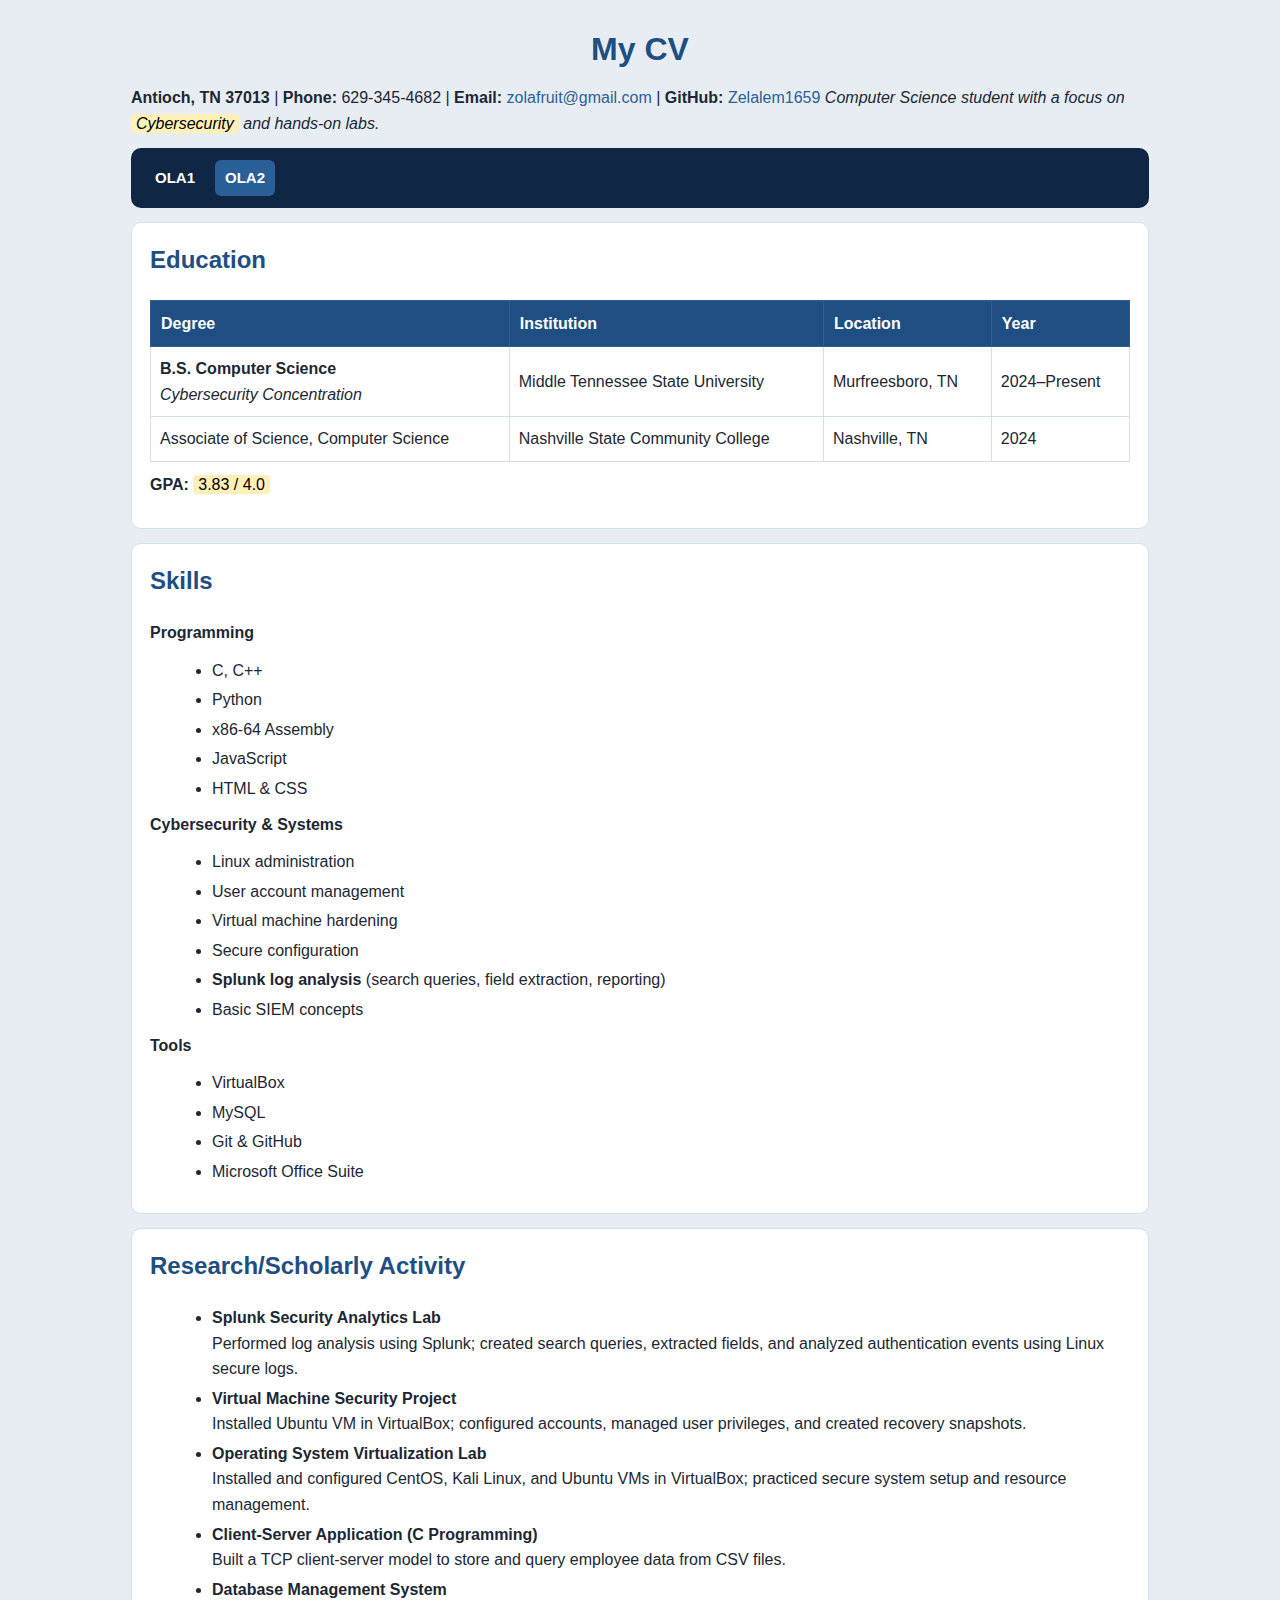
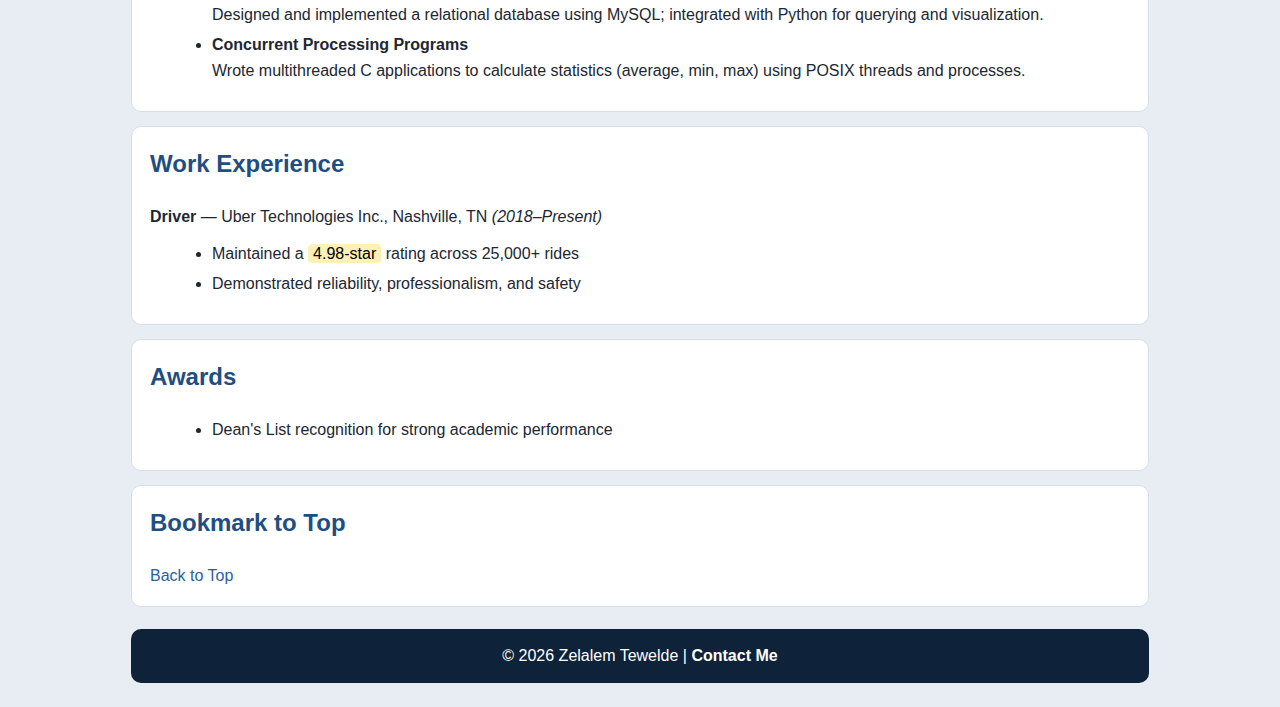
<file: html/CV.html>
<!DOCTYPE html>
<html lang="en">
<head>
  <!-- ========================= -->
  <!-- META INFORMATION          -->
  <!-- ========================= -->
  <meta charset="UTF-8">
  <meta name="viewport" content="width=device-width, initial-scale=1.0">
  <title>Zelalem Tewelde's CV (OLA2)</title>

  <!-- External CSS (shared by OLA1 and OLA2) -->
  <link rel="stylesheet" href="../css/style.css">
</head>

<body>

  <!-- ========================= -->
  <!-- TOP BOOKMARK TARGET       -->
  <!-- ========================= -->
  <div id="top"></div>

  <!-- ========================= -->
  <!-- HEADER                    -->
  <!-- ========================= -->
  <header>
    <h1>My CV</h1>
     
    <p>
      <strong>Antioch, TN 37013</strong> |
      <strong>Phone:</strong> 629-345-4682 |
      <strong>Email:</strong> <a href="mailto:zolafruit@gmail.com">zolafruit@gmail.com</a> |
      <strong>GitHub:</strong> <a href="https://github.com/Zelalem1659" target="_blank">Zelalem1659</a>
       <em>Computer Science student with a focus on <mark>Cybersecurity</mark> and hands-on labs.</em>
       </p>
    
  </header>
  <!-- ========================= -->
  <!-- NAVIGATION BAR            -->
  <!-- Must appear on BOTH pages -->
  <!-- ========================= -->
  <nav>
    <a href="ola1.html">OLA1</a>
    <a href="CV.html" class="active">OLA2</a>
  </nav>

 

  <main>

  <!-- ========================= -->
  <!-- EDUCATION                 -->
  <!-- ========================= -->
  <section>
    <h2>Education</h2>

    <table>
      <thead>
        <tr>
          <th>Degree</th>
          <th>Institution</th>
          <th>Location</th>
          <th>Year</th>
        </tr>
      </thead>
      <tbody>
        <tr>
          <td>
            <strong>B.S. Computer Science</strong><br>
            <em>Cybersecurity Concentration</em>
          </td>
          <td>Middle Tennessee State University</td>
          <td>Murfreesboro, TN</td>
          <td>2024–Present</td>
        </tr>
        <tr>
          <td>Associate of Science, Computer Science</td>
          <td>Nashville State Community College</td>
          <td>Nashville, TN</td>
          <td>2024</td>
        </tr>
      </tbody>
    </table>

    <p><strong>GPA:</strong> <mark>3.83 / 4.0</mark></p>
  </section>

  <!-- ========================= -->
  <!-- SKILLS                    -->
  <!-- ========================= -->
  <section>
    <h2>Skills</h2>

    <p><strong>Programming</strong></p>
    <ul class="custom-bullets">
      <li>C, C++</li>
      <li>Python</li>
      <li>x86-64 Assembly</li>
      <li>JavaScript</li>
      <li>HTML &amp; CSS</li>
    </ul>

    <p><strong>Cybersecurity &amp; Systems</strong></p>
    <ul class="custom-bullets">
      <li>Linux administration</li>
      <li>User account management</li>
      <li>Virtual machine hardening</li>
      <li>Secure configuration</li>
      <li><strong>Splunk log analysis</strong> (search queries, field extraction, reporting)</li>
      <li>Basic SIEM concepts</li>
    </ul>

    <p><strong>Tools</strong></p>
    <ul class="custom-bullets">
      <li>VirtualBox</li>
      <li>MySQL</li>
      <li>Git &amp; GitHub</li>
      <li>Microsoft Office Suite</li>
    </ul>
  </section>

  <!-- ========================= -->
  <!-- RESEARCH / SCHOLARLY      -->
  <!-- ========================= -->
  <section>
    <h2>Research/Scholarly Activity</h2>

    <ul class="custom-bullets">
      <li>
        <strong>Splunk Security Analytics Lab</strong><br>
        Performed log analysis using Splunk; created search queries, extracted fields,
        and analyzed authentication events using Linux secure logs.
      </li>

      <li>
        <strong>Virtual Machine Security Project</strong><br>
        Installed Ubuntu VM in VirtualBox; configured accounts, managed user privileges,
        and created recovery snapshots.
      </li>

      <li>
        <strong>Operating System Virtualization Lab</strong><br>
        Installed and configured CentOS, Kali Linux, and Ubuntu VMs in VirtualBox;
        practiced secure system setup and resource management.
      </li>

      <li>
        <strong>Client-Server Application (C Programming)</strong><br>
        Built a TCP client-server model to store and query employee data from CSV files.
      </li>

      <li>
        <strong>Database Management System</strong><br>
        Designed and implemented a relational database using MySQL; integrated with Python
        for querying and visualization.
      </li>

      <li>
        <strong>Concurrent Processing Programs</strong><br>
        Wrote multithreaded C applications to calculate statistics (average, min, max)
        using POSIX threads and processes.
      </li>
    </ul>
  </section>

  <!-- ========================= -->
  <!-- WORK EXPERIENCE           -->
  <!-- (Optional, kept minimal)  -->
  <!-- ========================= -->
  <section>
    <h2>Work Experience</h2>

    <p>
      <strong>Driver</strong> — Uber Technologies Inc., Nashville, TN
      <em>(2018–Present)</em>
    </p>
    <ul class="custom-bullets">
      <li>Maintained a <mark>4.98-star</mark> rating across 25,000+ rides</li>
      <li>Demonstrated reliability, professionalism, and safety</li>
    </ul>
  </section>

  <!-- ========================= -->
  <!-- AWARDS                    -->
  <!-- (Optional)                -->
  <!-- ========================= -->
  <section>
    <h2>Awards</h2>
    <ul class="custom-bullets">
      <li>Dean's List recognition for strong academic performance</li>
    </ul>
  </section>

  <!-- ========================= -->
  <!-- BOOKMARK                  -->
  <!-- ========================= -->
  <section>
    <h2>Bookmark to Top</h2>
    <a href="#top">Back to Top</a>
  </section>

  </main>

  <!-- ========================= -->
  <!-- FOOTER                    -->
  <!-- ========================= -->
  <footer>
    <p>
      © 2026 Zelalem Tewelde |
      <a href="mailto:zolafruit@gmail.com">Contact Me</a>
    </p>
  </footer>

</body>
</html>
</file>
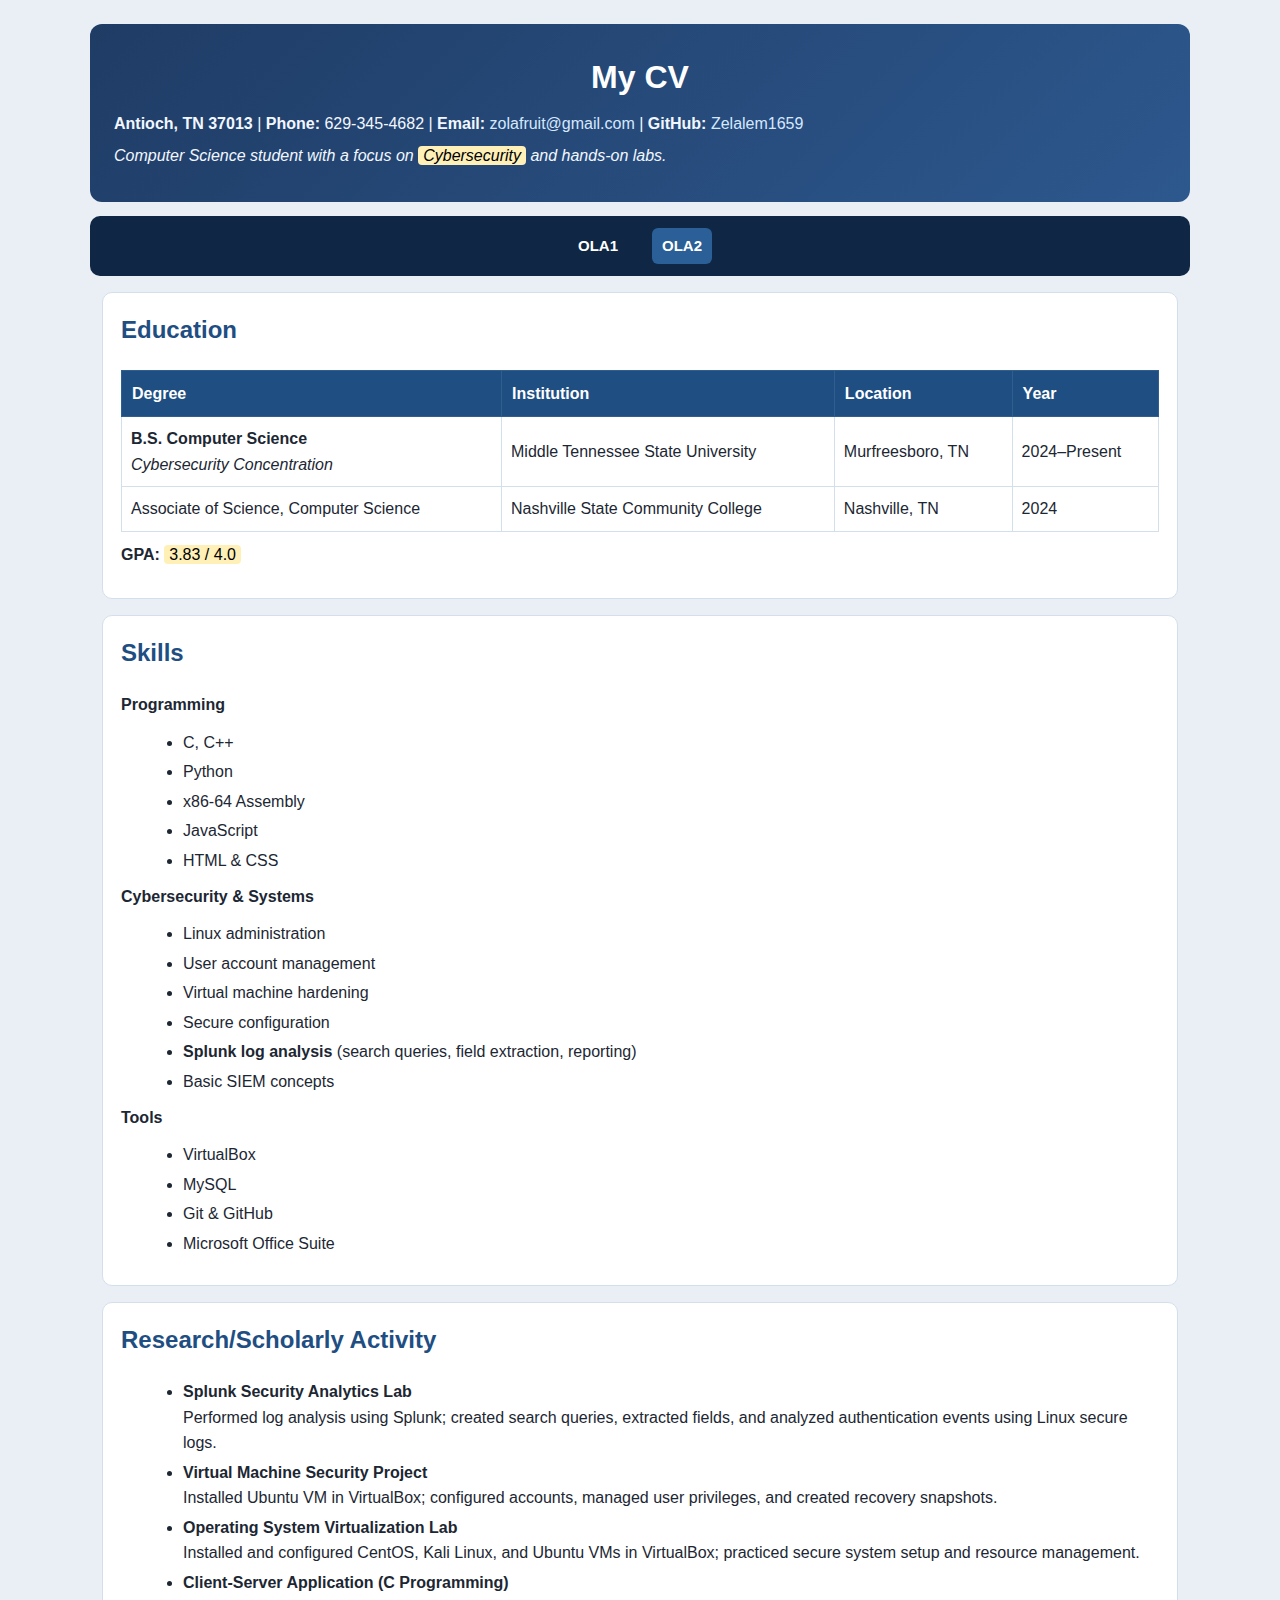
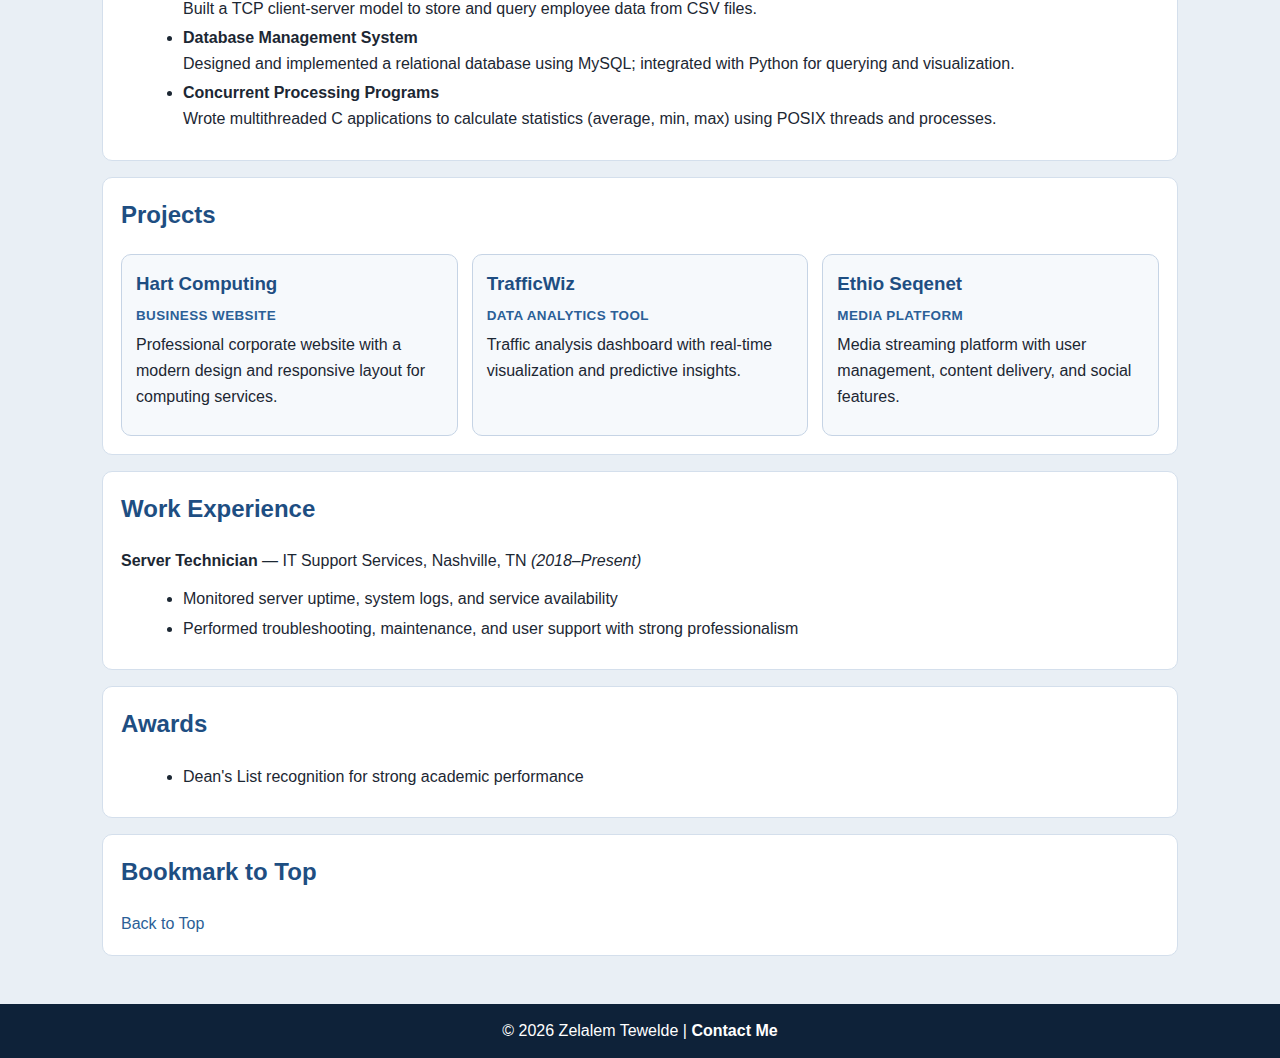
<file: html/ola2.html>
<!DOCTYPE html>
<html lang="en">
<head>
  <!-- ========================= -->
  <!-- META INFORMATION          -->
  <!-- ========================= -->
  <meta charset="UTF-8">
  <meta name="viewport" content="width=device-width, initial-scale=1.0">
  <title>Zelalem Tewelde's CV (OLA2)</title>

  <!-- External CSS (shared by OLA1 and OLA2) -->
  <link rel="stylesheet" href="../css/style.css">
</head>

<body class="ola2-page">

  <!-- ========================= -->
  <!-- TOP BOOKMARK TARGET       -->
  <!-- ========================= -->
  <div id="top"></div>

  <!-- ========================= -->
  <!-- HEADER                    -->
  <!-- ========================= -->
  <header>
    <h1>My CV</h1>

    <p class="contact-line">
      <strong>Antioch, TN 37013</strong> |
      <strong>Phone:</strong> 629-345-4682 |
      <strong>Email:</strong> <a href="mailto:zolafruit@gmail.com">zolafruit@gmail.com</a> |
      <strong>GitHub:</strong> <a href="https://github.com/Zelalem1659" target="_blank">Zelalem1659</a>
    </p>
    <p class="summary-line">
      <em>Computer Science student with a focus on <mark>Cybersecurity</mark> and hands-on labs.</em>
    </p>
  </header>
  <!-- ========================= -->
  <!-- NAVIGATION BAR            -->
  <!-- Must appear on BOTH pages -->
  <!-- ========================= -->
  <nav>
    <a href="index.html">OLA1</a>
    <a href="ola2.html" class="active">OLA2</a>
  </nav>

 

  <main>

  <!-- ========================= -->
  <!-- EDUCATION                 -->
  <!-- ========================= -->
  <section>
    <h2>Education</h2>

    <table>
      <thead>
        <tr>
          <th>Degree</th>
          <th>Institution</th>
          <th>Location</th>
          <th>Year</th>
        </tr>
      </thead>
      <tbody>
        <tr>
          <td>
            <strong>B.S. Computer Science</strong><br>
            <em>Cybersecurity Concentration</em>
          </td>
          <td>Middle Tennessee State University</td>
          <td>Murfreesboro, TN</td>
          <td>2024–Present</td>
        </tr>
        <tr>
          <td>Associate of Science, Computer Science</td>
          <td>Nashville State Community College</td>
          <td>Nashville, TN</td>
          <td>2024</td>
        </tr>
      </tbody>
    </table>

    <p class="gpa-line"><strong>GPA:</strong> <mark>3.83 / 4.0</mark></p>
  </section>

  <!-- ========================= -->
  <!-- SKILLS                    -->
  <!-- ========================= -->
  <section>
    <h2>Skills</h2>

    <p><strong>Programming</strong></p>
    <ul class="custom-bullets">
      <li>C, C++</li>
      <li>Python</li>
      <li>x86-64 Assembly</li>
      <li>JavaScript</li>
      <li>HTML &amp; CSS</li>
    </ul>

    <p><strong>Cybersecurity &amp; Systems</strong></p>
    <ul class="custom-bullets">
      <li>Linux administration</li>
      <li>User account management</li>
      <li>Virtual machine hardening</li>
      <li>Secure configuration</li>
      <li><strong>Splunk log analysis</strong> (search queries, field extraction, reporting)</li>
      <li>Basic SIEM concepts</li>
    </ul>

    <p><strong>Tools</strong></p>
    <ul class="custom-bullets">
      <li>VirtualBox</li>
      <li>MySQL</li>
      <li>Git &amp; GitHub</li>
      <li>Microsoft Office Suite</li>
    </ul>
  </section>

  <!-- ========================= -->
  <!-- RESEARCH / SCHOLARLY      -->
  <!-- ========================= -->
  <section>
    <h2>Research/Scholarly Activity</h2>

    <ul class="custom-bullets">
      <li>
        <strong>Splunk Security Analytics Lab</strong><br>
        Performed log analysis using Splunk; created search queries, extracted fields,
        and analyzed authentication events using Linux secure logs.
      </li>

      <li>
        <strong>Virtual Machine Security Project</strong><br>
        Installed Ubuntu VM in VirtualBox; configured accounts, managed user privileges,
        and created recovery snapshots.
      </li>

      <li>
        <strong>Operating System Virtualization Lab</strong><br>
        Installed and configured CentOS, Kali Linux, and Ubuntu VMs in VirtualBox;
        practiced secure system setup and resource management.
      </li>

      <li>
        <strong>Client-Server Application (C Programming)</strong><br>
        Built a TCP client-server model to store and query employee data from CSV files.
      </li>

      <li>
        <strong>Database Management System</strong><br>
        Designed and implemented a relational database using MySQL; integrated with Python
        for querying and visualization.
      </li>

      <li>
        <strong>Concurrent Processing Programs</strong><br>
        Wrote multithreaded C applications to calculate statistics (average, min, max)
        using POSIX threads and processes.
      </li>
    </ul>
  </section>

  <!-- ========================= -->
  <!-- PROJECTS                  -->
  <!-- ========================= -->
  <section>
    <h2>Projects</h2>

    <div class="projects-grid">
      <article class="project-card">
        <h3>Hart Computing</h3>
        <p class="project-subtitle"><strong>Business Website</strong></p>
        <p>
          Professional corporate website with a modern design and responsive
          layout for computing services.
        </p>
      </article>

      <article class="project-card">
        <h3>TrafficWiz</h3>
        <p class="project-subtitle"><strong>Data Analytics Tool</strong></p>
        <p>
          Traffic analysis dashboard with real-time visualization and predictive
          insights.
        </p>
      </article>

      <article class="project-card">
        <h3>Ethio Seqenet</h3>
        <p class="project-subtitle"><strong>Media Platform</strong></p>
        <p>
          Media streaming platform with user management, content delivery,
          and social features.
        </p>
      </article>
    </div>
  </section>

  <!-- ========================= -->
  <!-- WORK EXPERIENCE           -->
  <!-- (Optional, kept minimal)  -->
  <!-- ========================= -->
  <section>
    <h2>Work Experience</h2>

    <p>
      <strong>Server Technician</strong> — IT Support Services, Nashville, TN
      <em>(2018–Present)</em>
    </p>
    <ul class="custom-bullets">
      <li>Monitored server uptime, system logs, and service availability</li>
      <li>Performed troubleshooting, maintenance, and user support with strong professionalism</li>
    </ul>
  </section>

  <!-- ========================= -->
  <!-- AWARDS                    -->
  <!-- (Optional)                -->
  <!-- ========================= -->
  <section>
    <h2>Awards</h2>
    <ul class="custom-bullets">
      <li>Dean's List recognition for strong academic performance</li>
    </ul>
  </section>

  <!-- ========================= -->
  <!-- BOOKMARK                  -->
  <!-- ========================= -->
  <section>
    <h2>Bookmark to Top</h2>
    <a href="#top">Back to Top</a>
  </section>

  </main>

  <!-- ========================= -->
  <!-- FOOTER                    -->
  <!-- ========================= -->
  <footer>
    <p>
      © 2026 Zelalem Tewelde |
      <a href="mailto:zolafruit@gmail.com">Contact Me</a>
    </p>
  </footer>

</body>
</html>
</file>
<file: css/style.css>
:root {
  --bg-page: #e8edf4;
  --bg-surface: #ffffff;
  --bg-subtle: #f6f9fc;
  --bg-dark: #0f2744;
  --bg-dark-soft: #1f3c65;
  --text-main: #1c2733;
  --text-muted: #3b4b5c;
  --text-light: #ffffff;
  --accent: #2b5f97;
  --accent-strong: #1e4e82;
  --border: #d4dfec;
}

* {
  box-sizing: border-box;
}

body {
  font-family: "Segoe UI", Tahoma, Geneva, Verdana, sans-serif;
  background-color: var(--bg-page);
  color: var(--text-main);
  margin: 24px auto;
  max-width: 1050px;
  padding: 0 16px;
  line-height: 1.6;
}

h1,
h2,
h3 {
  margin-top: 0;
}

h1 {
  color: var(--accent-strong);
  text-align: center;
  margin-bottom: 10px;
}

h2 {
  color: var(--accent-strong);
  margin-top: 0;
}

p {
  margin: 0 0 12px;
  color: var(--text-main);
}

section {
  background-color: var(--bg-surface);
  border: 1px solid var(--border);
  border-radius: 10px;
  padding: 18px;
  margin-bottom: 14px;
}

img {
  display: block;
  margin: 14px 0;
  border: 1px solid #c9d7e7;
  border-radius: 8px;
  padding: 4px;
  background-color: #ffffff;
  max-width: 100%;
  height: auto;
}

ul,
ol {
  margin: 0 0 10px 22px;
}

.custom-bullets li {
  margin-bottom: 4px;
}

table {
  border-collapse: collapse;
  width: 100%;
  margin: 10px 0;
  background-color: var(--bg-surface);
}

th {
  background-color: var(--accent-strong);
  color: var(--text-light);
  padding: 10px;
  text-align: left;
  border: 1px solid #305e8f;
}

td {
  padding: 9px;
  text-align: left;
  border: 1px solid var(--border);
}

a {
  color: var(--accent);
  text-decoration: none;
}

a:hover {
  text-decoration: underline;
}

mark {
  background-color: #fff0b8;
  padding: 1px 5px;
  border-radius: 4px;
}

#para1 {
  color: var(--text-muted);
}

nav {
  background-color: var(--bg-dark);
  padding: 12px 14px;
  border-radius: 10px;
  margin: 0 0 14px;
  display: flex;
  gap: 10px;
}

nav a {
  color: var(--text-light);
  font-weight: 600;
  text-decoration: none;
  font-size: 15px;
  padding: 6px 10px;
  border-radius: 6px;
}

nav a.active,
nav a:hover {
  background-color: var(--accent);
}

footer {
  background-color: #0e2239;
  color: var(--text-light);
  text-align: center;
  padding: 14px;
  margin-top: 22px;
  border-radius: 10px;
}

footer p {
  color: var(--text-light);
  margin: 0;
}

footer a {
  color: var(--text-light);
  font-weight: 600;
}

.projects-grid {
  display: grid;
  grid-template-columns: repeat(auto-fit, minmax(220px, 1fr));
  gap: 14px;
}

.project-card {
  background-color: var(--bg-subtle);
  border: 1px solid #c6d4e5;
  border-radius: 10px;
  padding: 14px;
}

.project-card h3 {
  color: var(--accent-strong);
  margin-bottom: 6px;
}

/* ========================= */
/* OLA1 PROFESSIONAL LAYOUT  */
/* ========================= */

.ola1-page {
  margin: 0;
  max-width: none;
  padding: 0;
  background-color: #e9eff5;
}

.ola1-page header,
.ola1-page nav,
.ola1-page main,
.ola1-page footer {
  max-width: 1100px;
  margin-left: auto;
  margin-right: auto;
}

.ola1-page header {
  margin-top: 24px;
  padding: 28px 24px;
  background: linear-gradient(135deg, var(--bg-dark-soft), #2d588e);
  color: var(--text-light);
  border-radius: 12px;
}

.ola1-page h1 {
  color: var(--text-light);
  margin-bottom: 0;
}

.ola1-page nav {
  margin-top: 14px;
  border-radius: 10px;
  justify-content: center;
  gap: 24px;
  background-color: var(--bg-dark);
}

.ola1-page main {
  margin-top: 16px;
  padding: 0 12px 24px;
}

.ola1-page section {
  margin-bottom: 16px;
}

.ola1-page footer {
  margin: 8px auto 0;
  border-radius: 0;
}

/* ========================= */
/* OLA2 PROFESSIONAL LAYOUT  */
/* ========================= */

.ola2-page {
  margin: 0;
  max-width: none;
  padding: 0;
  background-color: #e9eff5;
}

.ola2-page header,
.ola2-page nav,
.ola2-page main {
  max-width: 1100px;
  margin-left: auto;
  margin-right: auto;
}

.ola2-page header {
  margin-top: 24px;
  padding: 28px 24px;
  background: linear-gradient(135deg, var(--bg-dark-soft), #2d588e);
  color: var(--text-light);
  border-radius: 12px;
}

.ola2-page h1 {
  color: var(--text-light);
  margin-bottom: 8px;
}

.ola2-page .contact-line,
.ola2-page .summary-line {
  color: #f2f7ff;
  margin-bottom: 6px;
}

.ola2-page .contact-line a {
  color: #d5e8ff;
}

.ola2-page nav {
  margin-top: 14px;
  border-radius: 10px;
  justify-content: center;
  gap: 24px;
  background-color: var(--bg-dark);
}

.ola2-page main {
  margin-top: 16px;
  padding: 0 12px 24px;
}

.ola2-page section {
  margin-bottom: 16px;
}

.ola2-page .gpa-line {
  margin-top: 8px;
}

.ola2-page .project-subtitle {
  color: var(--accent);
  text-transform: uppercase;
  letter-spacing: 0.03em;
  font-size: 0.84rem;
  margin-bottom: 6px;
}

.ola2-page .projects-grid {
  grid-template-columns: repeat(3, minmax(0, 1fr));
}

.ola2-page footer {
  margin: 8px 0 0;
  border-radius: 0;
}

@media (max-width: 900px) {
  .ola2-page .projects-grid {
    grid-template-columns: 1fr;
  }

  .ola1-page nav,
  .ola2-page nav {
    gap: 10px;
    flex-wrap: wrap;
  }
}
</file>
